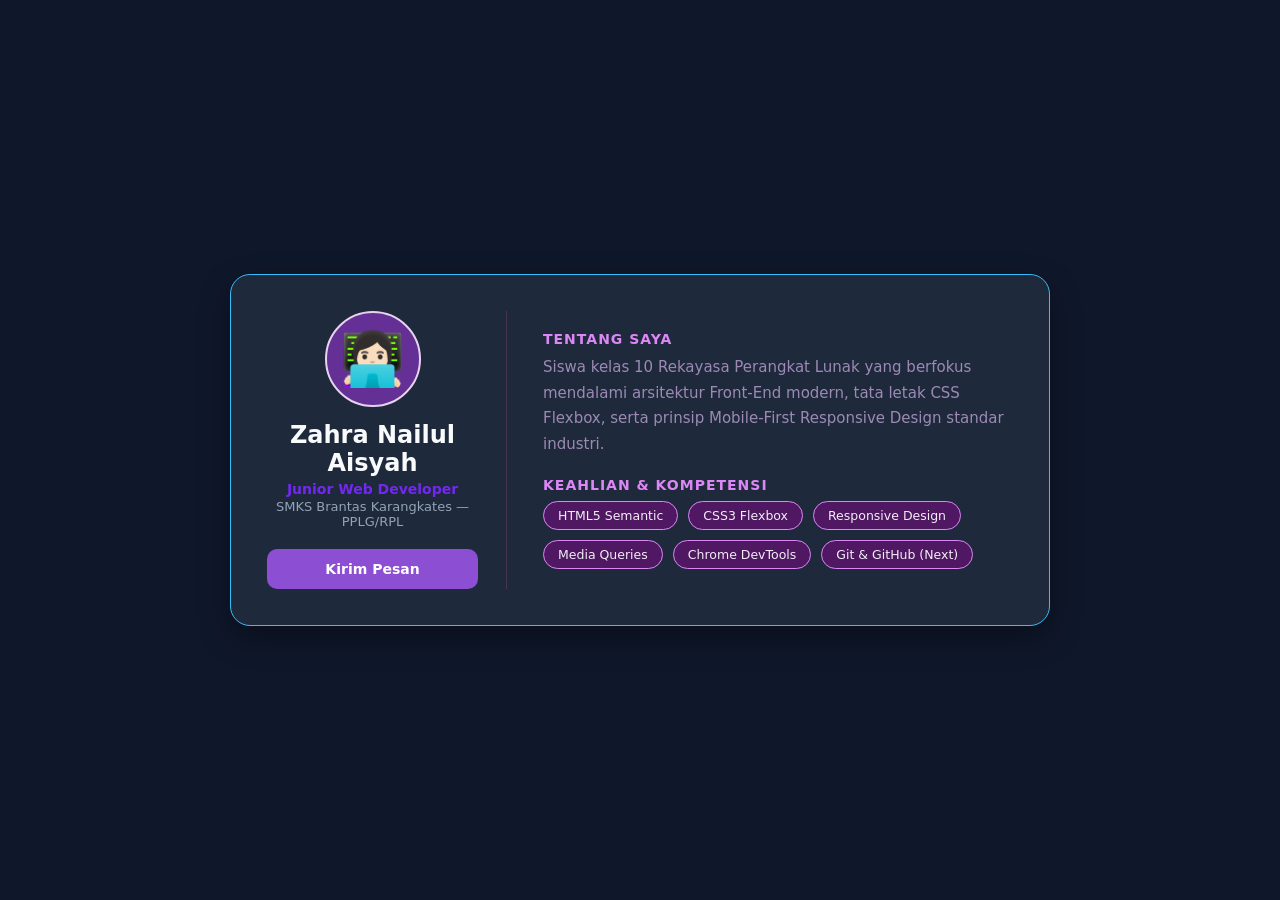
<file: index.html>
<!DOCTYPE html>
<html lang="id">
<head>
    <meta charset="UTF-8">
    <meta name="viewport" content="width=device-width, initial-scale=1.0">
    <title>Profile Digital Responsive - [Nama Saya]</title>
    <link rel="stylesheet" href="style.css">
</head>
<body>
  <main class="page-wrapper">
    <!-- Kartu Profil Utama -->
    <article class="profile-card">
      <header class="card-aside">
        <div class="avatar-box">
          <span class="avatar-icon"> </span> 👩🏻‍💻
        </div>
        <h1 class="student-name">Zahra Nailul Aisyah</h1>
        <p class="student-role">Junior Web Developer</p>
        <p class="student-school">SMKS Brantas Karangkates
         — PPLG/RPL</p>
        <a href="mailto:zahra.rpl23@gmail.com" id="btnKontak" class="btn-contact">Kirim Pesan</a>
      </header>
      <!-- Kolom Kanan / Konten Detail -->
      <section class="card-content">
        <div class="bio-section">
          <h2 class="section-heading">Tentang Saya</h2>
          <p class="bio-text">
            Siswa kelas 10 Rekayasa Perangkat Lunak yang berfokus mendalami
 arsitektur Front-End modern, tata letak CSS Flexbox, serta prinsip
            Mobile-First Responsive Design standar industri.
          </p>
        </div>
        <div class="skills-section">
          <h2 class="section-heading">Keahlian & Kompetensi</h2>
          <div class="skill-matrix">
            <div class="skill-badge">HTML5 Semantic</div>
            <div class="skill-badge">CSS3 Flexbox</div>
            <div class="skill-badge">Responsive Design</div>
            <div class="skill-badge">Media Queries</div>
            <div class="skill-badge">Chrome DevTools</div>
            <div class="skill-badge">Git & GitHub (Next)</div>
          </div>
        </div>
      </section>
    </article>
  </main>
  
</body>
</html>
</file>
<file: style.css>
/* ===== 1. RESET & VARIABEL GLOBAL ===== */
* {
  margin: 0;
  padding: 0;
  box-sizing: border-box;
}
body {
  font-family: 'Segoe UI', system-ui, -apple-system, sans-serif;
  background-color: #0f172a; /* Latar gelap modern */
  color: #e2e8f0;
  min-height: 100vh;
  display: flex;
  justify-content: center;
  align-items: center;
  padding: 16px;
}
.page-wrapper {
  width: 100%;
  max-width: 820px;
}
/* ===== 2. KARTU PROFIL (MOBILE: COLUMN) ===== */
.profile-card {
  background-color: #1e293b;
  border: 1px solid #38bdf8;
  border-radius: 20px;
 padding: 24px;
  box-shadow: 0 12px 30px rgba(0, 0, 0, 0.35);
  display: flex;
  flex-direction: column; /* Bertumpuk vertikal di HP */
  gap: 24px;
}
/* ===== 3. BAGIAN ASIDE / HEADER PROFIL ===== */
.card-aside {
  display: flex;
  flex-direction: column;
  align-items: center;
  text-align: center;
  padding-bottom: 20px;
  border-bottom: 1px solid #c186e9;
}
.avatar-box {
  width: 84px;
  height: 84px;
  background: #643096;
  border: 2px solid #e7d3ef;
  border-radius: 50%;
  display: flex;
  justify-content: center;
  align-items: center;
  font-size: 46px;
  margin-bottom: 14px;
}
.student-name {
  font-size: 22px;
  color: #f8fafc;
  font-weight: 700;
}
.student-role {
  color: #7228f1;
  font-size: 14px;
  font-weight: 600;
  margin-top: 4px;
}
.student-school {
  color: #94a3b8;
  font-size: 13px;
  margin-top: 2px;
}
.btn-contact {
  margin-top: 16px;
  display: inline-block;
  width: 100%; /* Tombol lebar penuh di HP */
  text-align: center;
  background-color: #8c4ed2;
  color: #ffffff;
  text-decoration: none;
  padding: 12px 20px;
    border-radius: 10px;
  font-weight: 600;
  font-size: 14px;
  transition: all 0.2s ease;
}
.btn-contact:hover {
  background-color: #dd87f7;
  transform: translateY(-2px);
}
/* ===== 4. BAGIAN KONTEN DETAIL ===== */
.card-content {
  display: flex;
  flex-direction: column;
  gap: 20px;
}
.section-heading {
  font-size: 14px;
  color: #dd87f7;
  text-transform: uppercase;
  letter-spacing: 1px;
  margin-bottom: 8px;
  font-weight: 700;
}
.bio-text {
  font-size: 14px;
  line-height: 1.7;
  color: #9c8ab4;
}
/* Skill Matrix dengan Flex Wrap */
.skill-matrix {
  display: flex;
  flex-wrap: wrap; /* Otomatis turun baris jika layar sempit */
  gap: 10px;
}
.skill-badge {
  background-color: #501762;
  border: 1px solid #dd87f7;
  color: #f2eff6;
  padding: 6px 14px;
  border-radius: 20px;
  font-size: 12.5px;
  font-weight: 500;
  transition: border-color 0.2s ease;
}
.skill-badge:hover {
  border-color: #dd87f7;
  background-color: #bb6ef3;
}
/* ===== 5. MEDIA QUERIES: TABLET & DESKTOP (>= 680px) ===== */
@media screen and (min-width: 680px) {
  body {
    padding: 32px;
  }
  .profile-card {
    flex-direction: row; /* Berubah menjadi 2 Kolom Berdampingan */
    align-items: stretch;
    padding: 36px;
    gap: 36px;
  }
  .card-aside {
    width: 240px; /* Lebar tetap untuk kolom aside di desktop */
    flex-shrink: 0;
    padding-bottom: 0;
    padding-right: 28px;
    border-bottom: none; /* Hilangkan garis bawah */
    border-right: 1px solid #473355; /* Ganti dengan garis pembatas vertikal */
    justify-content: center;
  }
  .avatar-box {
    width: 96px;
    height: 96px;
    font-size: 52px;
  }
  .student-name {
    font-size: 24px;
  }
  .btn-contact {
    width: 100%;
    margin-top: 20px;
  }
  .card-content {
    flex: 1;
    justify-content: center;
  }
  .bio-text {
    font-size: 15px;
  }
}
.btn-tema {
  background: transparent;
  border: 1px solid #38bdf8;
  color: #38bdf8;
  padding: 6px 12px;
  border-radius: 8px;
  cursor: pointer;
  margin-bottom: 20px;
  transition: 0.3s;
}
.btn-tema:hover {
  background: #38bdf8;
  color: #0b1329;
}
body.light-mode {
  background-color: #f8fafc;
  color: #0f172a;
}
body.light-mode .profile-card {
  background-color: #ffffff;
  border-color: #cbd5e1;
  box-shadow: 0 10px 25px rgba(0, 0, 0, 0.05);
}
body.light-mode .student-name {
  color: #0f172a;
}
body.light-mode .card-aside {
  border-color: #cbd5e1;
}
.modal-overlay {
  position: fixed;
  top: 0; left: 0; width: 100%; height: 100%;
  background-color: rgba(0, 0, 0, 0.7);
  display: none;
  justify-content: center;
  align-items: center;
  z-index: 1000;
}
.modal-overlay.show {
  display: flex;
}
.modal-box {
  background: #1e293b;
  padding: 30px;
  border-radius: 12px;
  text-align: center;
  width: 90%;
  max-width: 400p;
}
.btn-tutup {
  margin-top: 20px;
  background: #ef4444;
  color: white;
  border: none;
  padding: 8px 16px;
  border-radius: 6px;
cursor: pointer;
}
</file>
